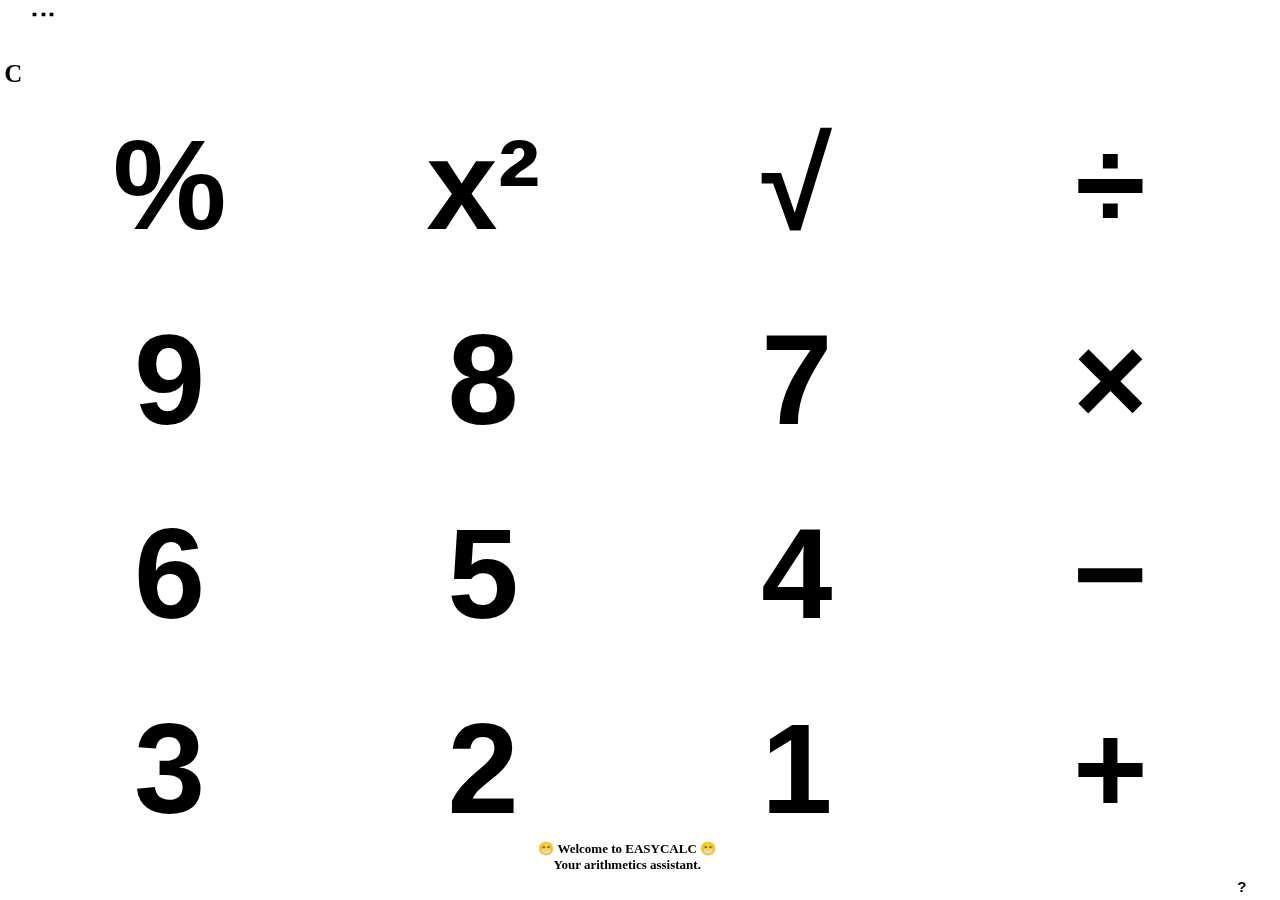
<file: index.html>
<!DOCTYPE html>
<html lang="en">
<head>
  <meta charset="UTF-8">
  <meta name="viewport" content="width=device-width, initial-scale=1.0">
  <meta http-equiv="X-UA-Compatible" content="ie=edge">
  <link rel="stylesheet" href="calcStyle.css" type="text/css" media="all" />
  <title>Simple Calculator</title>
</head>
<body>
  
<!--
REF FRAME FOR DEBUGGING:
<div id="ref-div">REF</div> 
-->

  <!-- CONTAINER OF WHOLE APP -->
  <div id="whole-app-container">
    <!--
    <input type="button" id="help" value="HELP"/>
     -->
     
    <!-- MODAL FOR USER SETTINGS: -->
    <div id='app_settings_modal-frame'>
      <ul id="app-settings-modal">
        <h3>Settings:</h3>
        <hr />
        <li><label>
          <input type="radio" name="theme" class="setting" id="dark-theme-choice" /><span class="user-settings-radio-btn-names"> Ocean</span>
        </label></li>
         
        <li><label>
          <input type="radio" name="theme" class="setting" id="soothing-theme-choice" /><span class="user-settings-radio-btn-names"> Passion</span>
        </label></li>

        <li><label>
          <input type="radio" name="theme" class="setting" id="light-theme-choice" /><span class="user-settings-radio-btn-names"> Abstract</span>
        </label></li>
        <hr />
        <li><label>
          <input type="radio" name="language" class="setting" id="english-language" checked /><span class="user-settings-radio-btn-names"> English</span>
        </label></li>

        <li><label>
          <input type="radio" name="language" class="setting" id="spanish-language" /><span class="user-settings-radio-btn-names"> Español</span>
        </label></li>

        <li><label>
          <input type="checkbox" name="developer" class="setting" id="show-details" checked /><span class="user-settings-radio-btn-names"> More</span>
        </label></li>

      </ul>
    </div>

    <!-- LCD SUBASSEMBLY -->
    <div id="lcd-frame">
      <span id="lcd" value="">1234</span>
      <input type="button" id="app-settings-menu-btn" value="&#x22ee;" />
   <span id="lastOpDispl">C</span>
    </div>

 <div id="core-switcher-ctrl">

    <!-- MODAL TO RE-FORMAT NUMBERS: -->
    <div id=format-modal>
      

      <h2 id="format_choices-heather">Change number format to:</h2>

      <div id="format">
        <ul class="choices">
          <li> <label><input type="radio" name="choice" id="original-format-choice" class="choice" value="" checked /> back to original format</label></li>
          <li> <label><input type="radio" name="choice" id="roundoff-choice" class="choice" value="" /> fixed rounded-off format</label></li>
          <li> <label><input type="radio" class="choice" name="choice" id="scientific-choice" value="" /> scientific notation</label></li>
          <!--   <li> <label><input type="radio" class="choice" name="choice" id="scientific-choice" value="" /> scientific notation</label></li>
              -->
        </ul>

        <h2 id="format_values-panels-heather">Parameters for new Format:</h2>
        
<!-- read only panel:-->
<div id="original-panel">
          <span class="datum" id="original-format-decimals"> Num.</span><span>decimal places</span> 
        </div> 

        <div id="round-panel">
          <label><input
            type="number"
            name="num"
            class="datum"
            id="decimals"
            placeholder="Num."
            value=""
            min="0"
            max="13"
            step="1"
            /> round-off decimals</label>
        </div>
        <div id="scientific-panel">
          <label><input
            type="number"
            name="num"
            class="datum"
            id="significant"
            placeholder="Num."
            value=""
            min="0"
            max="13"
            step="1"
            /> significant figures</label>
        </div>

        <!--<div id="exponent-panel">
         <label><input
                  type="number"
                  name="num"
                  class="datum"
                  id="exponential-digits"
                  placeholder="Num."
                  value="3"
                  min="0"
                  max="13"
                  step="1"
                /> decimal places</label>
        </div>
         -->
      </div>

      <div id="format_modal-buttons">
        <input type="button" class="modal-key" id="quit-format" value="&#x25c0;">
        <input type="button" class="modal-key" id="apply-format" value="Go"/>
        <!-- &#x2704;   &#x2718; -->
      </div>

    </div>
    <!-- KEYBOARD: -->
    <div id="keyboard">
      <input type="button" class="key flashable" id="percentage" value="%">
      <input type="button" class= "key flashable" id="square" value="x²">
      <input type="button" class= "key flashable" id="sqrt" value="&#x221a;">
      <input type="button" class= "key flashable" id="divide" value="&#247;">
      <input type="button" class="key" id="key9" value="9">
      <input type="button" class="key" id="key8" value="8">
      <input type="button" class="key" id="key7" value="7">
      <input type="button" class= "key flashable" id="multiply" value="&#215;">
      <input type="button" class="key" id="key6" value="6">
      <input type="button" class="key" id="key5" value="5">
      <input type="button" class="key" id="key4" value="4">
      <input type="button" class= "key flashable" id="minus" value="&#8722;">
      <input type="button" class="key" id="key3" value="3">
      <input type="button" class="key" id="key2" value="2">
      <input type="button" class="key" id="key1" value="1">
      <input type="button" class= "key flashable" id="sum" value="+">
      <input type="button" class="key" id="key0" value="0">
      <input type="button" class="key" id="dotKey" value="&middot;">
      <input type="button" class="key" id="change-sign" value="&#177;">
      <input type="button" class= "key flashable" id="equal" value="=">

      <!-- <button class="key"><a href="help.html" id="help">&#x3f;</a></button> -->
      <input type="button" class="key" id="expKey" value="e">

      <input type="button" class= "key flashable" id="invert" value="1/x">
      <!-- x&#x207b;&#xb9; -->
      <input type="button" class= "key flashable" id="backspace" value="&#x232b;">
      <input type="button" class="key" id="clear" value="C">
      <input type="button" class="mem-key" id="ms" value="MS">
      <input type="button" class="mem-key" id="mr" value="MR">
      <input type="button" class="mem-key" id="mc" value="MC">
      <input type="button" class="key" id="scissors1" value="&#x2704;">
    </div>

    <!-- DEV INNER DATA PANEL: -->
    <div id="modal-all_registers-frame">
      <div id="modal-partial_registers-wrapper">

        <div class="debug-pair">
          <p class="debug-element">
            lastOp:
            <span id="last-op-debug"></span>
          </p>
          <p class="debug-element">
            LCD:
            <span id="lcd-debug"></span>
          </p>
        </div>
        <div class="debug-pair">
          <p class="debug-element">
            operand1:
            <span id="operand1Debug"></span>
          </p>
          <p class="debug-element">
            operand2:
            <span id="operand2Debug"></span>
          </p>
        </div>
        <!--  -->
        <div class="debug-pair">
          <p class="debug-element">
            opNow: <span id="opNowDebug"></span>
          </p>
          <p class="debug-element">
            RESULT: <span id="resultDebug"></span>
          </p>
        </div>
      </div>

      <!--  -->

      <div class="calc-pair">
        <p class="calc-element">
          subTot: <span id="sub-tot"></span>
        </p>
        <p class="calc-element">
          Mem: <span id="memoryOnLCD"></span>
        </p>
      </div>
    </div>

 </div>
 
    <!-- NOTIFICATION BILLBOARD: -->
    <div id="bulletin-board">
      <span id="bullet-text"></span>
      <!--
      <input type="button" id="help" value="&#x3f;">
      -->
      <input type="button" id="help" value="?" />
    </div>

  </div>

  <!--
  <input type="button" name="debug2" id="test2" value="1/x" />
  <input type="button" name="debug2" id="test3" value="x²" />
  <input type="button" name="test" id="test" value="&#x267d; x2026 &#x22ee; TEST" />
<h1>&#215;</h1>
  -->

  <script type="text/javascript" charset="utf-8" src="calcApp.js"></script>
</body>
</html>
</file>
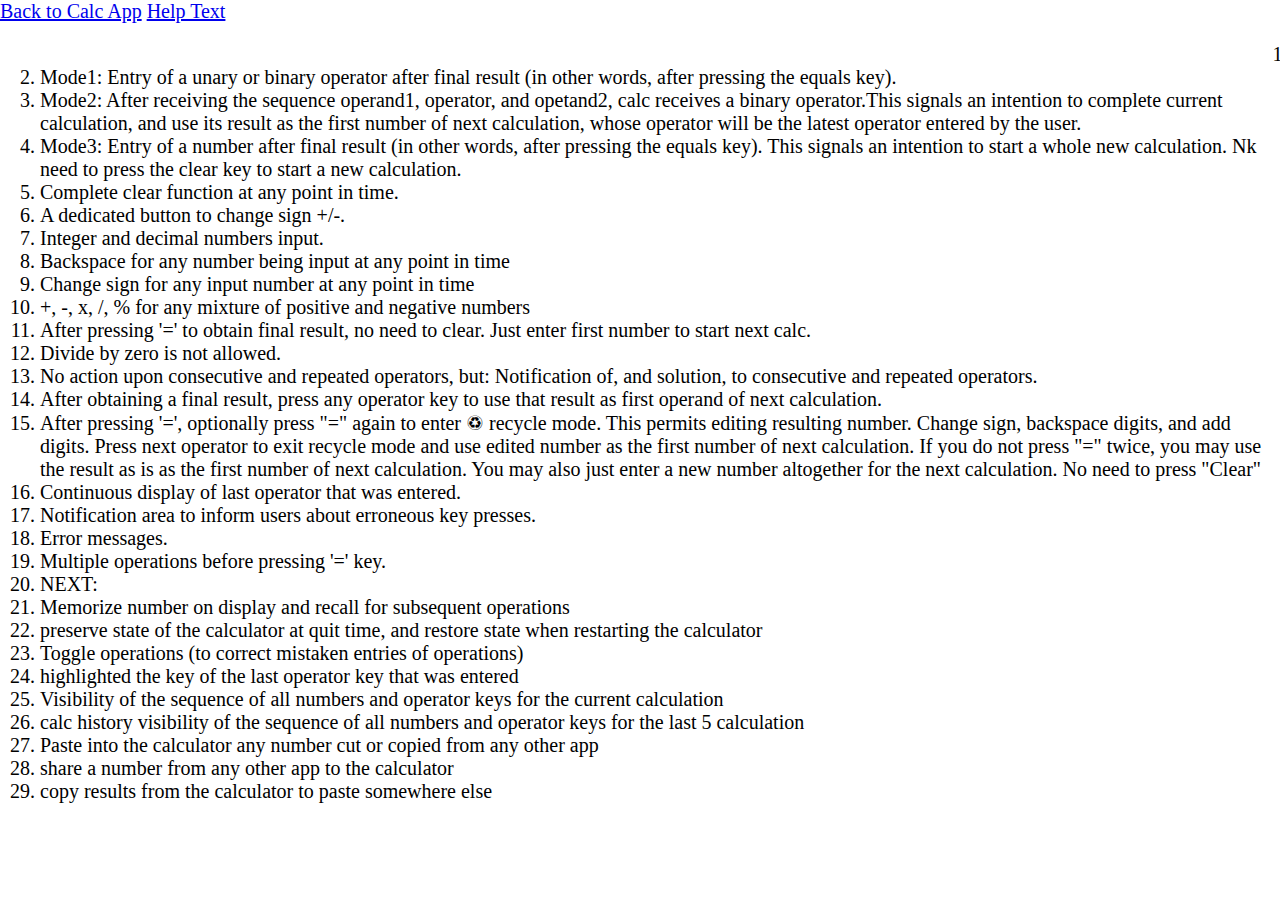
<file: help.html>
<!DOCTYPE html>
<html lang="en">
<head>
  <meta charset="UTF-8">
  <meta name="viewport" content="width=device-width, initial-scale=1.0">
  <meta http-equiv="X-UA-Compatible" content="ie=edge">
  <link rel="stylesheet" href="calcStyle.css" type="text/css" media="all" />
  <title>Easy Calc Help</title>
</head>
<body id="help-page">
  <a href="index.html" id="test">Back to Calc App</a>
<a href="helpText.html" id="">Help Text</a>
<ol>
<li>Features already implemented:</li>
<li>Mode1:
Entry of a unary or binary operator after final result (in other words, after pressing the equals key).</li>
<li>Mode2:
After receiving the sequence operand1, operator, and opetand2, calc receives a binary operator.This signals an intention to complete current calculation, and use its result as the first number of next calculation, whose operator will be the latest operator entered by the user.</li>
<li>Mode3:
Entry of a number after final result (in other words, after pressing the equals key). This signals an intention to start a whole new calculation. Nk need to press the clear key to start a new calculation.</li>
<li>Complete clear function at any point in time.</li>
<li>A dedicated button to change sign +/-.
</li>
<li>Integer and decimal numbers input.</li>
<li>Backspace for any number being input at any point in time</li>
<li>Change sign for any input number at any point in time</li>
<li>+, -, x, /, % for any mixture of positive and negative numbers</li>
<li>After pressing '=' to obtain final result, no need to clear. Just enter first number to start next calc.</li>
<li>Divide by zero is not allowed.
</li>
<li>No action upon consecutive and repeated operators, but: Notification of, and solution, to consecutive and repeated operators.</li>
<li>After obtaining a final result, press any operator key to use that result as first operand of next calculation.</li>
<li>After pressing '=', optionally press "=" again to enter &#x267d; recycle mode. This permits editing resulting number. Change sign, backspace digits, and add digits. Press next operator to exit recycle mode and use edited number as the first number of next calculation. If you do not press "=" twice, you may use the result as is as the first number of next calculation. You may also just enter a new number altogether for the next calculation. No need to press "Clear"</li>
<li>Continuous display of last operator that was entered.</li>
<li>Notification area to inform users about erroneous key presses.</li>
<li>Error messages. </li>
<li>Multiple operations before pressing '=' key.</li>
<li>NEXT:</li>
<li>Memorize number on display and recall for subsequent operations</li>
<li>preserve state of the calculator at quit time, and restore state when restarting the calculator</li>
<li>Toggle operations (to correct mistaken entries of operations)</li>
<li>highlighted the key of the last operator key that was entered</li>
<li>Visibility of the sequence of all numbers and operator keys for the current calculation</li>
<li>calc history visibility of the sequence of all numbers and operator keys for the last 5 calculation</li>
<li>Paste into the calculator any number cut or copied from any other app</li>
<li>share a number from any other app to the calculator</li>
<li>copy results from the calculator to paste somewhere else</li>
</ol>
</body>
</html>
</file>
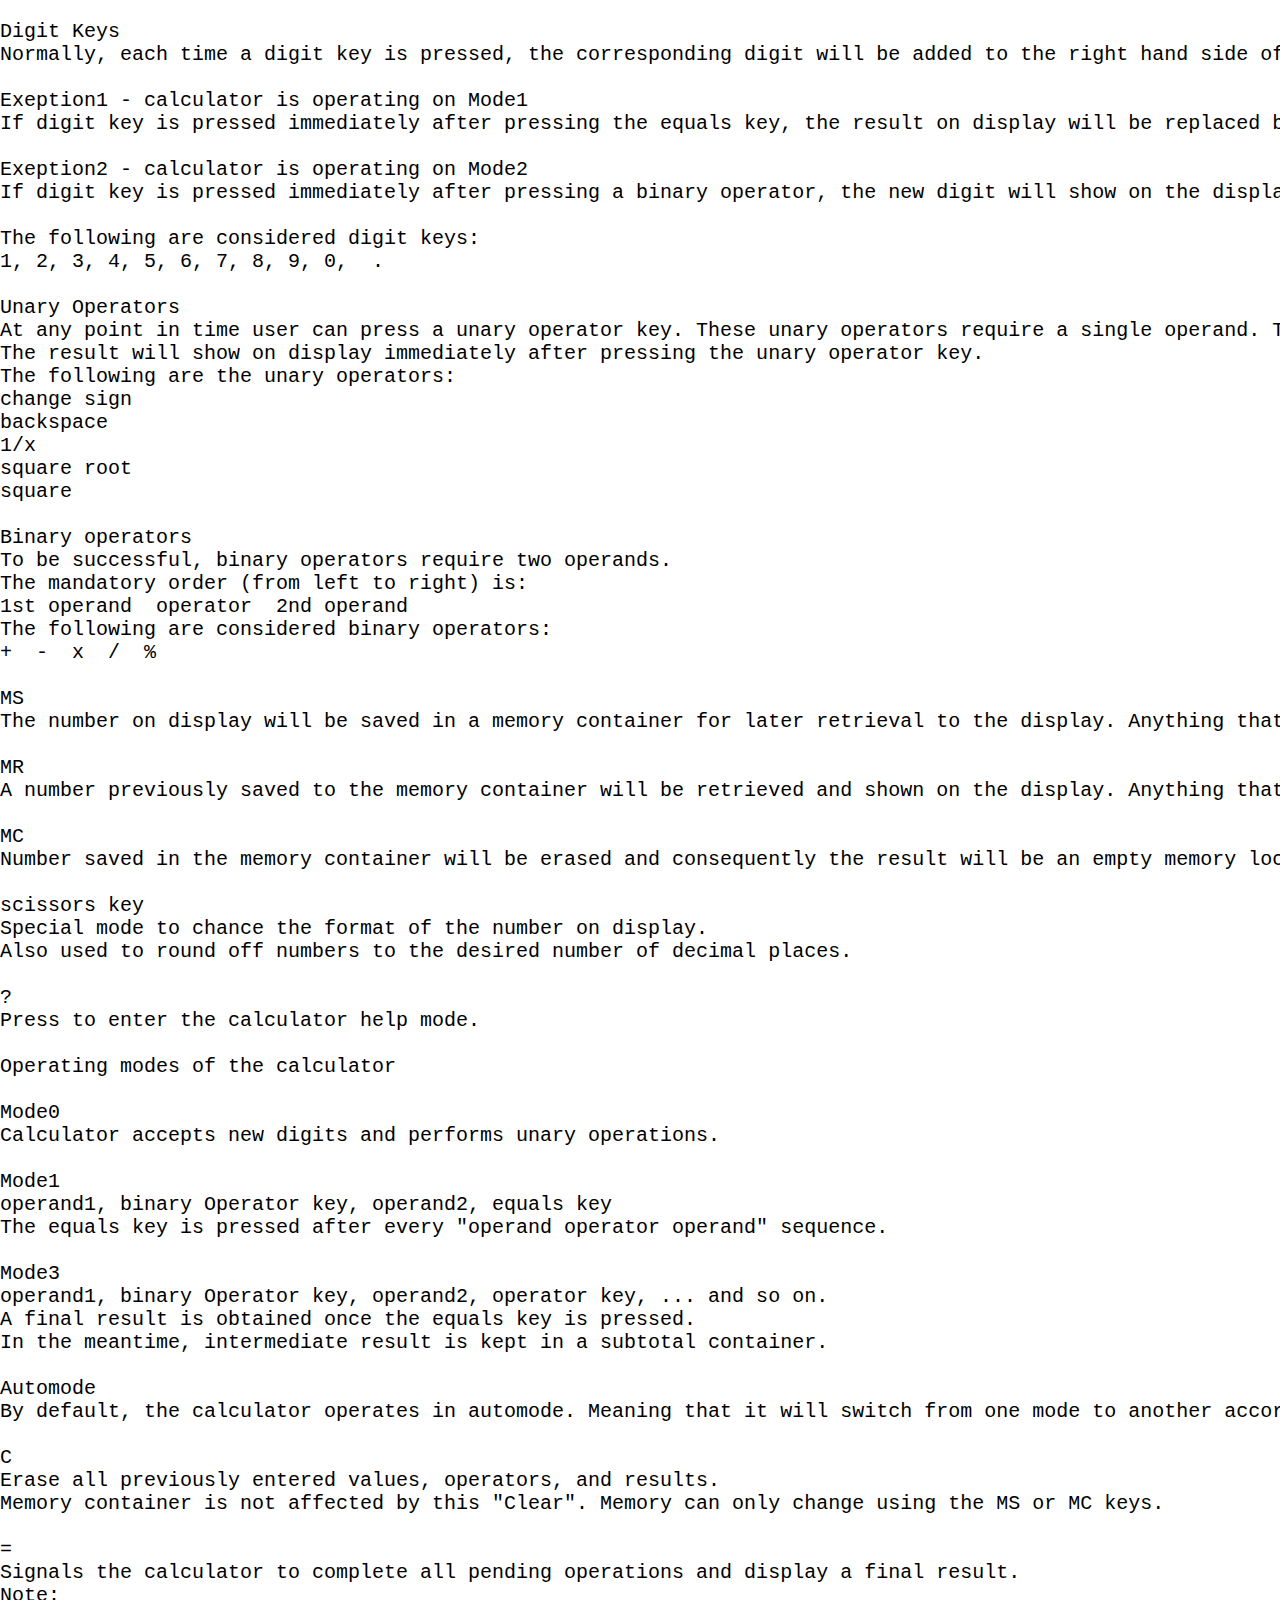
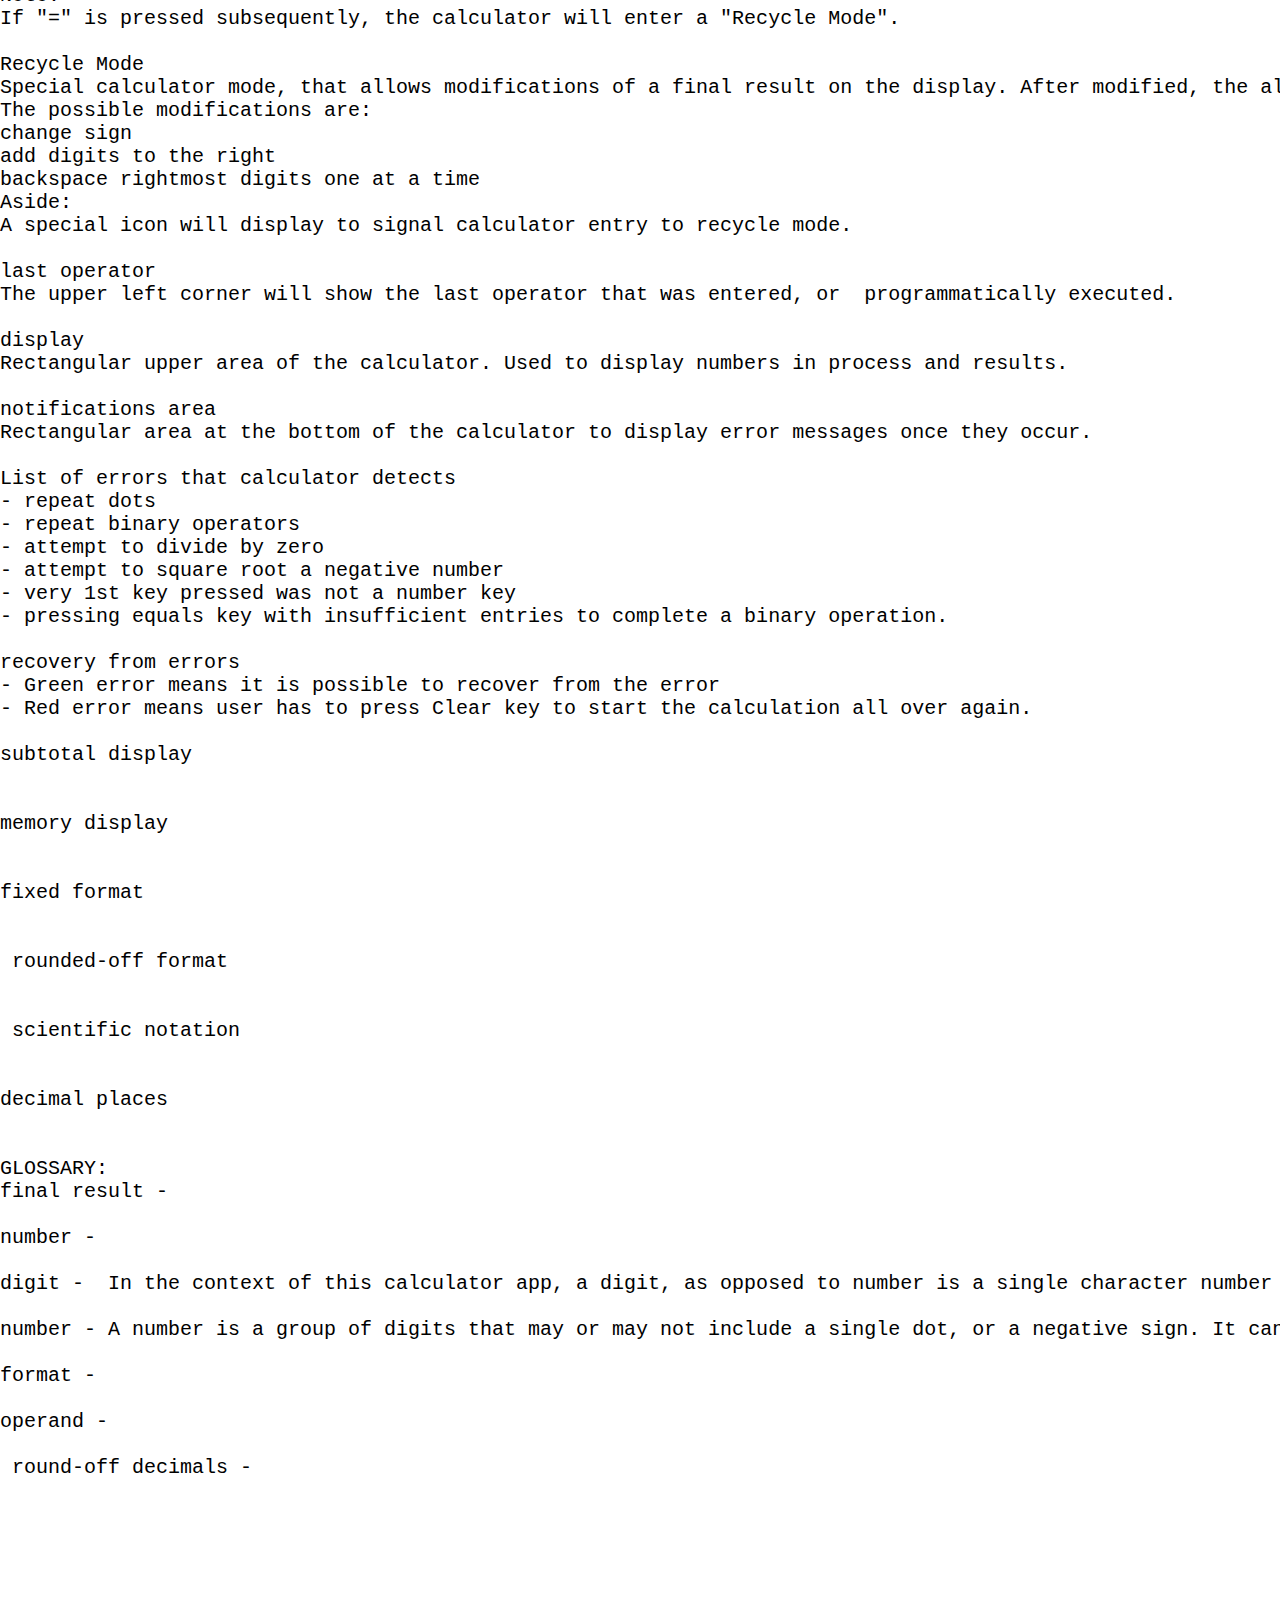
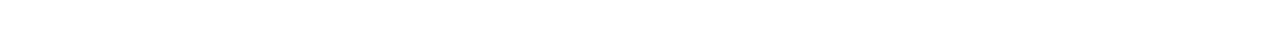
<file: helpText.html>
<!DOCTYPE html>
<html lang="en">
<head>
  <meta charset="UTF-8">
  <meta name="viewport" content="width=device-width, initial-scale=1.0">
  <meta http-equiv="X-UA-Compatible" content="ie=edge">
  <link rel="stylesheet" href="calcStyle.css" type="text/css" media="all" />
  <title>Help Text</title>
</head>
<body id="help-page">
  <pre>Digit Keys
Normally, each time a digit key is pressed, the corresponding digit will be added to the right hand side of the digits on display.

Exeption1 - calculator is operating on Mode1 
If digit key is pressed immediately after pressing the equals key, the result on display will be replaced by the key digit pressed. The new digit will signal start of a new calculation. Consequently then digit will be the first of the next operand.

Exeption2 - calculator is operating on Mode2
If digit key is pressed immediately after pressing a binary operator, the new digit will show on the display as the first digit of the next operand.

The following are considered digit keys:
1, 2, 3, 4, 5, 6, 7, 8, 9, 0,  .

Unary Operators 
At any point in time user can press a unary operator key. These unary operators require a single operand. The operand will always be whatever is on the calculator display. 
The result will show on display immediately after pressing the unary operator key.
The following are the unary operators: 
change sign
backspace
1/x
square root
square

Binary operators
To be successful, binary operators require two operands.
The mandatory order (from left to right) is: 
1st operand  operator  2nd operand
The following are considered binary operators:
+  -  x  /  %

MS
The number on display will be saved in a memory container for later retrieval to the display. Anything that is in memory at the time MS is pressed will be overwritten. 

MR
A number previously saved to the memory container will be retrieved and shown on the display. Anything that is on display at the time MR is pressed, will be overwritten.

MC
Number saved in the memory container will be erased and consequently the result will be an empty memory location. 

scissors key
Special mode to chance the format of the number on display. 
Also used to round off numbers to the desired number of decimal places. 

?
Press to enter the calculator help mode.

Operating modes of the calculator

Mode0
Calculator accepts new digits and performs unary operations.

Mode1
operand1, binary Operator key, operand2, equals key
The equals key is pressed after every "operand operator operand" sequence.

Mode3
operand1, binary Operator key, operand2, operator key, ... and so on.
A final result is obtained once the equals key is pressed.
In the meantime, intermediate result is kept in a subtotal container.

Automode
By default, the calculator operates in automode. Meaning that it will switch from one mode to another according to the keys sequence presses of the user.

C
Erase all previously entered values, operators, and results.
Memory container is not affected by this "Clear". Memory can only change using the MS or MC keys.

=
Signals the calculator to complete all pending operations and display a final result.
Note:
If "=" is pressed subsequently, the calculator will enter a "Recycle Mode".

Recycle Mode
Special calculator mode, that allows modifications of a final result on the display. After modified, the altered final result may be used as the first operand of next calculation.
The possible modifications are:
change sign
add digits to the right
backspace rightmost digits one at a time
Aside:
A special icon will display to signal calculator entry to recycle mode.

last operator
The upper left corner will show the last operator that was entered, or  programmatically executed.

display
Rectangular upper area of the calculator. Used to display numbers in process and results.

notifications area
Rectangular area at the bottom of the calculator to display error messages once they occur.

List of errors that calculator detects
- repeat dots
- repeat binary operators
- attempt to divide by zero
- attempt to square root a negative number
- very 1st key pressed was not a number key
- pressing equals key with insufficient entries to complete a binary operation.

recovery from errors 
- Green error means it is possible to recover from the error
- Red error means user has to press Clear key to start the calculation all over again. 

subtotal display


memory display


fixed format


 rounded-off format


 scientific notation


decimal places


GLOSSARY:
final result - 

number - 

digit -  In the context of this calculator app, a digit, as opposed to number is a single character number or a dot. A digit is injected to the calculator when the user presses a digit key. Digit keys are are labeled 0 through 9, plus the dot key. 

number - A number is a group of digits that may or may not include a single dot, or a negative sign. It can also be a single digit, with or without a dot or a sign.

format - 

operand - 

 round-off decimals - 
</pre>
</body>
</html>
</file>
<file: calcStyle.css>
html{
font-size: 62.5%;
}

/* CONTAINER USED TO APPLY THE THEME UTILITY CLASSES */
:root {
  /* Note: I had to move this variable here because it was not working if I placed it in the three themes variables sets. Couldn't found out why. */
--bulletin_board-inf_txt: lightgreen ;
}
.dark-theme {
/*  */
--body-wallpaper_bg: none ;
--body-bg-gradient_color1: rgb(16,44,21);
--body-bg-gradient_color2: #0e0e43 ;

--btn-menu-app-config-bg: transparent ;
--btn-menu-app-config-wf: darkgreen ;
  --modal-app-config-bg: transparent ;
  --modal-app-config-wf: darkblue ;
  --modal-app-config-txt: #fefceeff;

    --lcd-bg: transparent ;
    --lcd-num-typed: #fefceeff;
    --lcd-num-registered: #90ea9c;
    --lcd-num-result: #edd037dd;
    --lcd-last-op:  lightgreen ;

  --all-registers_modal-bg: transparent;
  --part-registers_modal-bg: transparent;
  --registers_modal-wf: green ;
  --app-interface-labels: #fefceeff ;

  --bulletin_board-wf: green;
  --bb-flash-txt: none ;
  --bulletin_board-greet_bg: transparent ;
  --bulletin_board-inf_bg: transparent ;
  --bulletin_board-int_bg: transparent ;
  --bulletin_board-fat_bg: rgb(7,7,61) ;
  --bulletin_board-clr_bg: transparent ;
  --bulletin_board-tst_bg: transparent ;
  /* 
  Note: Read root{} comment for more ingo. 
    --bulletin_board-inf_txt: lightgreen ;
  */
  --bulletin_board-int_txt: yellow;
  --bulletin_board-fat_txt: #ff3761 ;
  --bulletin_board-clr_txt: inherit ;
  --bulletin_board-tst_txt: yellow;
  --bulletin_board-greet_txt: #2cfc95;
  
  --key-bg: transparent ;
  --body-bg-gradient_color3:rgb(16,44,21); /* #19005d*/ 
  --body-bg-gradient_color4: #0e0e43 ;
  --key-active-bg: #2121eb;
  --key-wf: green;
  --key-symb-all-normal: #fefceeff;
  --key-symb-op-active: #2cfc95;
  --key-symb-op-denyed: #f82929;
  --key-symb-equal: gold;
  --key-symb-ms: #029d02 ;

  --format_modal-heather: #fefceeff;
  --format_modal-txt: #fefceeff;
  --format_modal-param: #fefceeff;
  --format_modal-datum-bg: #00336c;
  --format_modal-go_btn-wf: green ;
  --format_modal-exit_btn-wf: green ;
  --format_modal-key-apply_symb: lightgreen;
--format_modal-key-exit_symb:tomato;

--help_btn-wf: #fefceeff;
--help_btn-symb: yellow ;
}
.soothing-theme {
/*  */
--body-wallpaper_bg: none ;
--body-bg-gradient_color1:rgb(29,9,83) ;
--body-bg-gradient_color2:rgb(59,30,15);

--btn-menu-app-config-bg: transparent ;
--btn-menu-app-config-wf: #7c1503 ;
  --modal-app-config-bg: transparent ;
  --modal-app-config-wf: #440101 ;
  --modal-app-config-txt: #fefceeff;

    --lcd-bg: transparent ;
    --lcd-num-typed: #fefceeff;
    --lcd-num-registered: #90ea9c;
    --lcd-num-result: #edd037dd;
    --lcd-last-op:  lightgreen ;

  --all-registers_modal-bg: transparent;
  --part-registers_modal-bg: transparent;
  --registers_modal-wf: tomato ;
  --app-interface-labels: #fefceeff ;

  --bulletin_board-wf: tomato;
  --bb-flash-txt: none ;
  --bulletin_board-greet_bg: transparent ;
  --bulletin_board-inf_bg: transparent ;
  --bulletin_board-int_bg: transparent ;
  --bulletin_board-fat_bg: #19005d ;
  --bulletin_board-clr_bg: transparent ;
  --bulletin_board-tst_bg: transparent ;
  
  /* 
  Note: Read root{} comment for more ingo. 
    --bulletin_board-inf_txt: lightgreen ;
  */
  --bulletin_board-int_txt: yellow;
  --bulletin_board-fat_txt: #ff3761 ;
  --bulletin_board-clr_txt: inherit ;
  --bulletin_board-tst_txt: yellow;
  --bulletin_board-greet_txt: #2cfc95;
  
  --key-bg: transparent ;
  --body-bg-gradient_color3: rgb(29,9,83) ;  /*#19005d*/
  --body-bg-gradient_color4: rgb(59,30,15);
  --key-active-bg: rgba(157,18,121,0.7);
  --key-wf: tomato;
  --key-symb-all-normal: #fefceeff;
  --key-symb-op-active: #2cfc95;
  --key-symb-op-denyed: #f82929;
  --key-symb-equal: gold;
  --key-symb-ms: #029d02 ;

  --format_modal-heather: #fefceeff;
  --format_modal-txt: #fefceeff;
  --format_modal-param: #fefceeff;
  --format_modal-datum-bg: #00336c;
  --format_modal-go_btn-wf: tomato ;
  --format_modal-exit_btn-wf: tomato ;
--format_modal-key-apply_symb: lightgreen ;
--format_modal-key-exit_symb:tomato;

--help_btn-wf: #fefceeff;
--help_btn-symb: yellow ;
}
.light-theme {
/*  */
--body-wallpaper_bg:url(bg.jpg) ;
--body-bg-gradient_color1: transparent ;
--body-bg-gradient_color2: transparent ;

--btn-menu-app-config-bg: transparent ;
--btn-menu-app-config-wf: rgb(97,97,97) ;
  --modal-app-config-bg: transparent ;
  --modal-app-config-wf: #383535 ;
  --modal-app-config-txt: #fefceeff;

    --lcd-bg: transparent ;
    --lcd-num-typed: #fefceeff;
    --lcd-num-registered: #90ea9c;
    --lcd-num-result: #edd037dd;
    --lcd-last-op:  lightgreen ;

  --all-registers_modal-bg: transparent;
  --part-registers_modal-bg: transparent;
  --registers_modal-wf: lightgray ;
  --app-interface-labels: #fefceeff ;

  --bulletin_board-wf: lightgray;
  --bb-flash-txt: none ;
  --bulletin_board-greet_bg: transparent ;
  --bulletin_board-blink_bg: #277a72; 
  --bulletin_board-inf_bg: transparent ;
  --bulletin_board-int_bg: transparent ;
  --bulletin_board-fat_bg: transparent ;
  --bulletin_board-clr_bg: transparent ;
  --bulletin_board-tst_bg: transparent ;
  --bulletin_board-tst_bg: transparent 
  
  /* 
  Note: Read root{} comment for more ingo. 
    --bulletin_board-inf_txt: lightgreen ;
  */
  --bulletin_board-int_txt: yellow;
  --bulletin_board-fat_txt: #ff3761 ;
  --bulletin_board-clr_txt: transparent ;
  --bulletin_board-tst_txt: yellow;
  --bulletin_board-greet_txt: #2cfc95;
  
  --key-bg: transparent ;
  --body-bg-gradient_color3: transparent ;
  --body-bg-gradient_color4: transparent ;
  --key-active-bg: rgba(132,121,129,0.7);
  --key-wf: lightgray;
  --key-symb-all-normal: #fefceeff;
  --key-symb-op-active:#2cfc95;
  --key-symb-op-denyed: #f82929;
  --key-symb-equal: gold;
  --key-symb-ms: #029d02 ;

  --format_modal-heather: #fefceeff;
  --format_modal-txt: #fefceeff;
  --format_modal-param: #fefceeff;
  --format_modal-datum-bg: #00336c;
  --format_modal-go_btn-wf: white ;
  --format_modal-exit_btn-wf: white ;
  --format_modal-key-apply_symb: lightgreen ;
  --format_modal-key-exit_symb:tomato;

--help_btn-wf: #fefceeff;
--help_btn-symb: yellow ;
}

body{
margin: 0;
width: 100%;
height:100%;

background-image: var(--body-wallpaper_bg);
background-size: cover ;
/*
background-color : var(--body-wallpaper_bg);

background-image: url('/bg.jpg');
background-repeat: no-repeat ;
background-size: cover;

linear-gradient(to bottom right , var(--body-bg-gradient_color1), var(--body-bg-gradient_color2));
background-repeat: no-repeat ;

background-image: linear-gradient(to bottom , var(--body-bg-gradient_color1) 0%, var(--body-bg-gradient_color2) 20%, var(--body-bg-gradient_color1) 40%, var(--body-bg-gradient_color2) 60%, var(--body-bg-gradient_color1) 80%, var(--body-bg-gradient_color2) 100%); 
background-repeat: no-repeat ;
*/
position: relative ;
}

/* Empty frame used for debugging */
#ref-div {
/*
*/
outline: 1px solid magenta;
z-index: 3;
width: 10%;
height:38.5rem;
color: white ;
position: absolute ;
top: 0;
right: 10% ;
}

/* CONTAINER OF WHOLE APP */
#whole-app-container {
width: 100%;
height: 100%;
background-image: linear-gradient(to bottom  , var(--body-bg-gradient_color1) 0%, var(--body-bg-gradient_color2) 20%, var(--body-bg-gradient_color1) 40%, var(--body-bg-gradient_color2) 60%, var(--body-bg-gradient_color1) 80%, var(--body-bg-gradient_color2) 100%); 
background-repeat: no-repeat ;
background-size: cover ;
/* 
background-image: url(/16_9.jpg);

background: linear-gradient(to bottom right , var(--body-bg-gradient_color3), var(--body-bg-gradient_color4));
*/
position: fixed ;

}

/* APP CONFIGURATION MODAL FRAME */
#app_settings_modal-frame{
  /*
  */
outline: 1px solid var(--modal-app-config-wf);  
background-color: var(--settings-modal-bg); /* #5d0505 */
color: var(--modal-app-config-txt);
font-size:0.9rem;
width: 92%;
height: 8rem;
position: absolute ;
/*
top and left controlled by JavaScript
function hideAppSettingsModal ():
top: -8.2rem;
left: 101%;
function showAppSettingsModal ():
top: 0;
left: 7%;
*/
transition: all 0.5s ease-out;
z-index:1;
}
h3{
font-weight: bolder;
font-size: 1.3rem;
color: var(--modal-app-config-txt);
margin-top :0;
margin-left: 0.75rem;
margin-bottom :0;
}
hr{
width: 100%;
border-top: 1px solid var(--modal-app-config-wf);
border-bottom: 0;
border-left: 0;
border-right: 0 ;
}
.user-settings-radio-btn-names{
color: var(--modal-app-config-txt);
font-weight: bolder;
font-size: 1rem;
}
#app-settings-modal.li:last-child{
padding-bottom: 1rem;
}
#app-settings-modal.li{
display: block;
width: 35%;
}
#app-settings-modal{
/*
outline: 1px solid var(--modal-app-config-wf);
*/
background-color: var(--modal-app-config-bg);
color: var(--modal-app-config-txt);
height: 8rem;
text-decoration: none;
margin: 0 auto ;
padding: 0;
display: flex;
flex-direction: row;
flex-wrap: wrap;
justify-content: space-between;
align-items: stretch;
}
 
/* LCD SUBASSEMBLY */
#lcd-frame{
/*
*/
outline: 1px solid transparent ;
width: 99.5%;
height: 8.2rem;
background-color: var(--lcd-bg);
margin: 0 auto;
margin-bottom: 4px;
padding: 0;
position: relative;
}
#app-settings-menu-btn{
width: fit-content ;
height: 5rem;
font-size: 2.5em;
background-color: var(--btn-menu-app-config-bg);
 border: 1px solid var(--btn-menu-app-config-wf);
 border-radius:15%;
 color: var(--modal-app-config-txt);
 font-weight:bold;
 text-align: center;
 /* margin: 0.1vw 0.5vw; */ 
 transition: all 0.4s;
 position: absolute ;
 transform: rotate(-90deg);
 top: -1.2rem;
  left: 2rem;
  z-index:2;
  /* 
   top: 3rem;
  left: 0.2rem;
  */
}
#lcd{
/*
outline: 1px solid orange ;
*/
display: block;
margin-top: 1px;
padding-top: 4.7%;
/*margin:0;
width: 95%;
position:relative ;
*/
height:50%;
/* margin: 0 auto; */
/*padding-right: 0.1em;
color: var(--lcd-num-typed);
background-color: var(--lcd-bg);
*/
border-radius:10%;
font-size: 450%;
text-align:right;
/*line-height: 180%;*/
}
#lastOpDispl{
  outline: 1px solid transparent ;
  display: block;
line-height : 1rem ;
  padding-bottom: 0.1rem;
padding-left : 0.1rem;
  margin: 0;
  color: var(--lcd-last-op);
  font-weight: bold;
  font-size: 2.5rem;
  position: absolute ;
  /* 
  top:  5.7rem;
  left:0.3rem;
  */
bottom :  0;
  left:0;
  z-index:1;
}

/* CONTAINER OF KEYS & FORMAT_MODAL  TO CTRL ITS SHOW/HIDE */
#core-switcher-ctrl {
outline: 3px solid transparent ;
position: relative;
z-index: 2;
}

/*  FORMAT MODAL FRAME */
#format-modal{
outline: 1px solid transparent ;
width: 98%;
height:34rem;
margin: 0;
padding-top: 4.5rem;
color:var(--format_modal-txt);
font-size:1.5rem;
/*
top: 22vw;  margin-bottom: 2rem;
*/
transition: all 0.5s;
opacity:0; /* opacity:0; */
position: absolute ; /* static */
left :0;
top: 0;
z-index:0;  /* z-index:0; */
}
#apply-format, #quit-format{
/* opacity:1; */
 display: block;
 background-color: var(--key-bg);
 border: 1px solid var(--format_modal-go_btn-wf);
 border-radius:15%;
 font-weight:bolder;
 text-align: center;
 line-height: 150%;
 margin: 0.1vw 0.5vw;
font-size: 5vw;
width:fit-content;
height:fit-content;
color: var(--format_modal-key-apply_symb);
}
#quit-format{
border:1px solid var(--format_modal-exit_btn-wf);
color: var(--format_modal-key-exit_symb);
}
#format_choices-heather{
text-align:center;
}
#format_values-panels-heather{
/* opacity:0; */
text-align:center;
}
/* Strip ul std formatting */
ul {
list-style:none;
margin-left:3rem;
}
.datum{/*
outline: 1px solid var(--borders-color);
*/
margin-left:5.5rem;
color: gold;
background-color: var(--format_modal-datum-bg); /* #0080004d; */
/*rgb(255,255,255,0.2);*/
border:none ;
text-align:right;
margin-right: 1rem;
font-weight:bold;
}
#original-format-decimals{
display:inline-block;
min-width: 4.46rem;
padding-right:0;
}
#format_modal-buttons{
margin-top:2rem;
display:flex;
flex-direction:row;
flex-wrap:nowrap;
justify-content:space-around ;
align-items:flex-start;
}
/*  control to show/hide panel format choices */
li:first-child, #original-panel, #round-panel, #scientific-panel{
/*opacity: 0 ;*/
position: relative;
left: 101%;
}

/* KEYBOARD SUBASSEMBLY */
#keyboard{
  outline: 1px solid transparent ;
  width: 98%;
  height: fit-content;
background-image: linear-gradient(to bottom right , var(--body-bg-gradient_color3), var(--body-bg-gradient_color4));
  display:flex;
  flex-direction: row;
  flex-wrap: wrap;
  justify-content:flex-start;
  align-items: center ;
  font-weight: bold;
  margin: 0 auto;
  transition: all 0.75s;
  opacity:1; /* opacity:1; */
  position: relative ; /* relative */
  /* z-index:4; */
}
.key, .mem-key{
background-color: var(--key-bg);
outline: none;
   /*
background-color: var(--key-bg);
   
 background-image: linear-gradient(to bottom right , var(--body-bg-gradient_color3), var(--body-bg-gradient_color4));

background-image: linear-gradient(to bottom right , var(--body-bg-gradient_color3), var(--body-bg-gradient_color4));
background-repeat: no-repeat ;
*/
 display: block;
 width: 23.5vw;
 height: 15vw;
  /* background-color: var(--key-bg);
#010153 */
 border: 1px solid var(--key-wf);
 border-radius:15%;
color: var(--key-symb-all-normal);
 font-size:10vw;
 font-weight:bolder;
 text-align: center;
 line-height: 150%;
 margin: 0.1vw 0.5vw;
}
 
.key:active , .mem-key:active {
 background-color: var(--key-active-bg);
}
 
/* DEVELOPER DATA GRILLE */
#modal-all_registers-frame{
outline: 1px solid transparent ;
width: 100%;
background-color: var(--all-registers_modal-bg) ;
transition: all 0.5s ; 
z-index: -1; 
position: absolute ;
/*bottom: 7.5rem;
left: 0; bottom: 0;*/
}
/* These are the App interface labels (texts) for the Developer Grille */
span, p{
 height:1.3rem;
 padding: 0.3rem;
 color: var(--app-interface-labels);
 margin-top:0.1rem;
 margin-bottom:0.1rem;
 
}

.debug-element, .calc-element {
  border: 1px solid var(--registers_modal-wf);
  border-radius: 0.3rem;
  font-weight: bold;
  width: 49%;
  display: flex;
  flex-direction:row;
  flex-wrap:nowrap;
  justify-content:space-between;
  align-items: center;
  margin-left: 0.5rem;
  }

#modal-partial_registers-wrapper{
outline: 1px solid transparent ;
background-color: var(--part-registers_modal-bg) ;
font-size: 1.2rem;
 /* margin-top:3vw;
  margin-left:0; */
margin: 0.3rem auto;
display:flex;
flex-direction: column;
flex-wrap: nowrap;
justify-content: flex-start;
align-items: flex-start;
  /*  ;*/
opacity: 0;
transition: opacity 0.75s ease-in;
}

.debug-pair, .calc-pair{/*outline: 1px solid #f82929; */
  width: 99%;
  display: flex;
  flex-direction:row;
  flex-wrap:nowrap;
  justify-content:space-between;
}

/* BULLETIN BOARD FRAME */
#bulletin-board{
/*
outline:3px solid #f82929;
background-color: var(--bulletin_board-bg);
background-color: var(--bulletin_board-clr_bg);
color: var(--bulletin_board-greet_tx);
*/
width: 98%;
height: 6.5rem;
border: 1px solid var(--bulletin_board-wf);

border-radius: 0.3rem;
display: flex;
flex-direction:column ;
flex-wrap: nowrap;
justify-content: flex-start ;
align-items: center ;
margin:0 auto;
position: fixed ;
bottom : 2px;
}
 
 #bullet-text{
 /*
 outline:3px solid yellow ;
display: block;
color: var(--noti-board-txt);
color: var(--bulletin_board-greet_txt) ;
 */
 
 width: fit-content;
 height: fit-content;
 font-weight: bold;
 font-size: 1.3rem;
white-space: pre-wrap;
text-align: center;
margin-top: 0.5rem;
 /*color: #ae35dc;*/
 }
 
#help{
/* transition: all 0.4s;
transform: rotate(-90deg);
*/
width: fit-content ;
height:  fit-content;
font-size: 1.5em;
padding: 0 0.5rem;
border: 1px solid var(--help_btn-wf);
background-color: var(--key-bg);
 color: var(--help_btn-symb);
 font-weight:bold;
 text-align: center;
 /* margin: 0.1vw 0.5vw; */ 
 border-radius:15%;
 
/*
 top: 0.4rem;
  left: 0.5rem;
  z-index:3;
  */
  
 position: absolute ;
 right: 3px;
 bottom: 3px;
}
/* THIS IS THE END OF THE APP */





 #help-page{
 font-size: 2rem;
 color: var(--format_modal-txt);
 }
 /*
#test2, #test3{
width: fit-content;
height: fit-content;
font-size: 2em;
background-color: var(--key-bg);
 border: 1px solid var(--key-wf);
 border-radius:15%;
 color: white;
 font-weight:normal;
 text-align: center;
 margin: 0.1vw 0.5vw;
   
}

 #test2, #test3{
   margin:1vw;
   position: absolute;
   right:.5rem;
   top: 1rem;
 }
 

#help{
margin: 0.1vw 0.5vw;
margin:3rem auto;
margin:1vw;
background-color: #101090 
display: block;
--btn-help-bg-hsl_hue

font-weight: bold;
*/
/*
width: fit-content;
height: fit-content;
font-size: 3rem;
color: hsl(calc(var(--btn-help-bg-hsl_hue) - 180),100%,49%);
 background-color: darkblue;
 border: 1px solid var(--key-wf);
 border-radius:15%;
 font-weight:normal;
 text-align: center;
 padding:0 0.75rem;
 text-decoration: none;
transition: all ease-in 2s;
 }
 */
</file>
